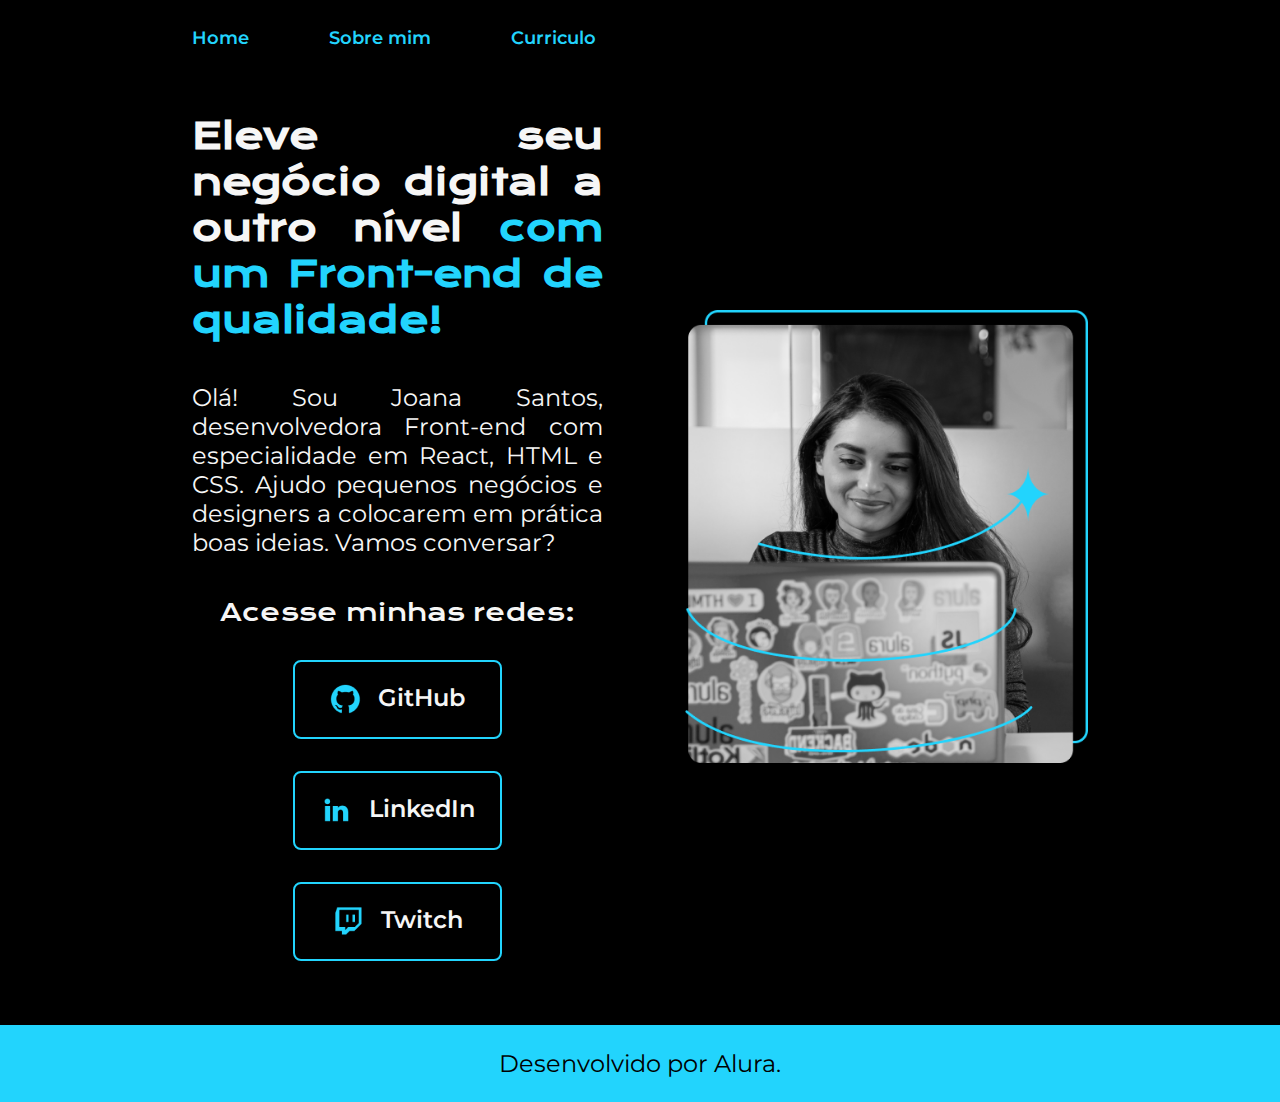
<file: index.html>
<!DOCTYPE html>
<html lang="pt-br">
<head>
    <meta charset="UTF-8"> <!--ler caracteres especiais-->
    <meta name="viewport" content="width=device-width, initial-scale=1.0"> <!--adapta a escala p/ disp.dif -->
    <link rel="stylesheet" href="./styles/style.css">
    <title>Portfólio</title>
</head>
<body>
    <header class="cabecalho">
        <nav class="cabecalho__menu">
            <a class="cabecalho__menu__link" href="index.html">Home</a>
            <a class="cabecalho__menu__link" href="about.html">Sobre mim</a>
            <a class="cabecalho__menu__link" href="curriculo.html">Curriculo</a>
        </nav>
    </header><!--cabeçalho-->
    
    <main class="apresentacao">
        <section class="apresentacao__conteudo">
            <h1 class="apresentacao__conteudo__titulo">Eleve seu negócio digital a outro nível <strong class="destaque-titulo">com um Front-end de qualidade!</strong></h1>
            <p class="apresentacao__conteudo__paragrafo"> Olá! Sou Joana Santos, desenvolvedora Front-end com especialidade em React, HTML e CSS. Ajudo pequenos negócios e designers a colocarem em prática boas ideias. Vamos conversar? </p>
            <div class="apresentacao__links">
                <h2 class="apresentacao__links__subtitulo">Acesse minhas redes:</h2>
                <a class="apresentacao__links__navegacao" href="https://github.com/anaa-ester"><img src="./assets/github.png" alt="icone gitHub"> GitHub</a>
                <a class="apresentacao__links__navegacao" href="https://www.linkedin.com/in/ana-ester/"><img src="./assets/linkedin.png"> LinkedIn</a>
                <a class="apresentacao__links__navegacao"><img src="./assets/twitch.png"> Twitch</a>
            </div>
        </section>
        <img class="apresentacao__img" src="./assets/Imagem.png" alt="Foto da Joana">
    </main><!--corpo da pg-->

    <footer class="rodape">
        <p>Desenvolvido por Alura.</p>
    </footer> <!--rodapé-->
</body>
</html>
</file>
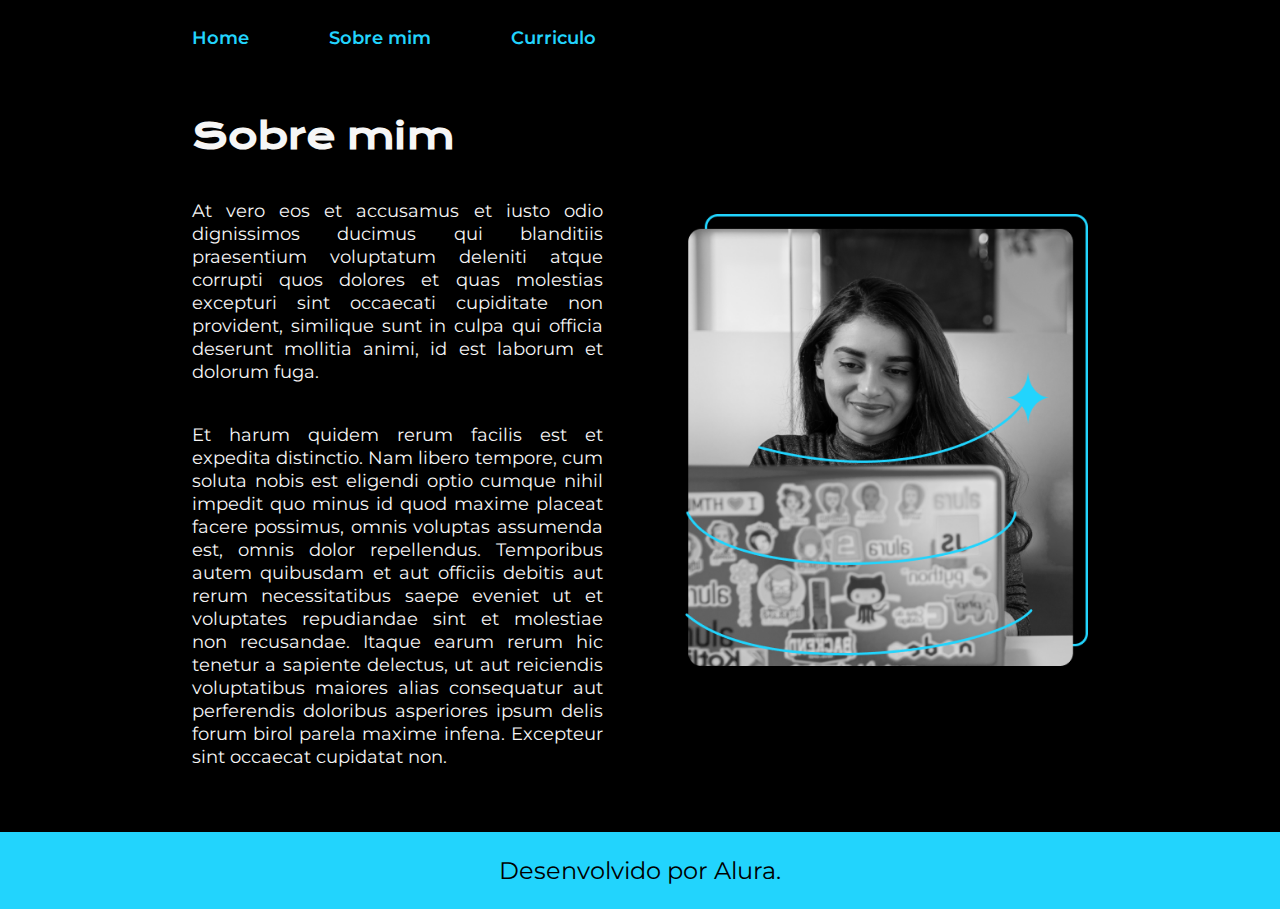
<file: about.html>
<!DOCTYPE html>
<html lang="pt-br">
<head>
    <meta charset="UTF-8">
    <meta name="viewport" content="width=device-width, initial-scale=1.0">
    <link rel="stylesheet" href="./styles/style.css">
    <title>Sobre mim</title>
</head>

<body>
    <header class="cabecalho">
        <nav class="cabecalho__menu">
            <a class="cabecalho__menu__link" href="index.html">Home</a>
            <a class="cabecalho__menu__link" href="about.html">Sobre mim</a>
            <a class="cabecalho__menu__link" href="curriculo.html">Curriculo</a>
        </nav>
    </header><!--cabeçalho-->

    <main class="apresentacao">
        <section class="apresentacao__conteudo">
            <h1 class="apresentacao__conteudo__titulo">Sobre mim</h1>
            <p class="apresentacao__conteudo__texto"> At vero eos et accusamus et iusto odio dignissimos ducimus qui blanditiis praesentium voluptatum deleniti atque corrupti quos dolores et quas molestias excepturi sint occaecati cupiditate non provident, similique sunt in culpa qui officia deserunt mollitia animi, id est laborum et dolorum fuga.</p>
            <p class="apresentacao__conteudo__texto"> Et harum quidem rerum facilis est et expedita distinctio. Nam libero tempore, cum soluta nobis est eligendi optio cumque nihil impedit quo minus id quod maxime placeat facere possimus, omnis voluptas assumenda est, omnis dolor repellendus. Temporibus autem quibusdam et aut officiis debitis aut rerum necessitatibus saepe eveniet ut et voluptates repudiandae sint et molestiae non recusandae. Itaque earum rerum hic tenetur a sapiente delectus, ut aut reiciendis voluptatibus maiores alias consequatur aut perferendis doloribus asperiores ipsum delis forum birol parela maxime infena. Excepteur sint occaecat cupidatat non.</p>
        </section>
        <img class="apresentacao__img" src="./assets/Imagem.png" alt="Foto da Joana">
    </main>

    <footer class="rodape">
        <p>Desenvolvido por Alura.</p>
    </footer> <!--rodapé-->
</body>
</html>
</file>
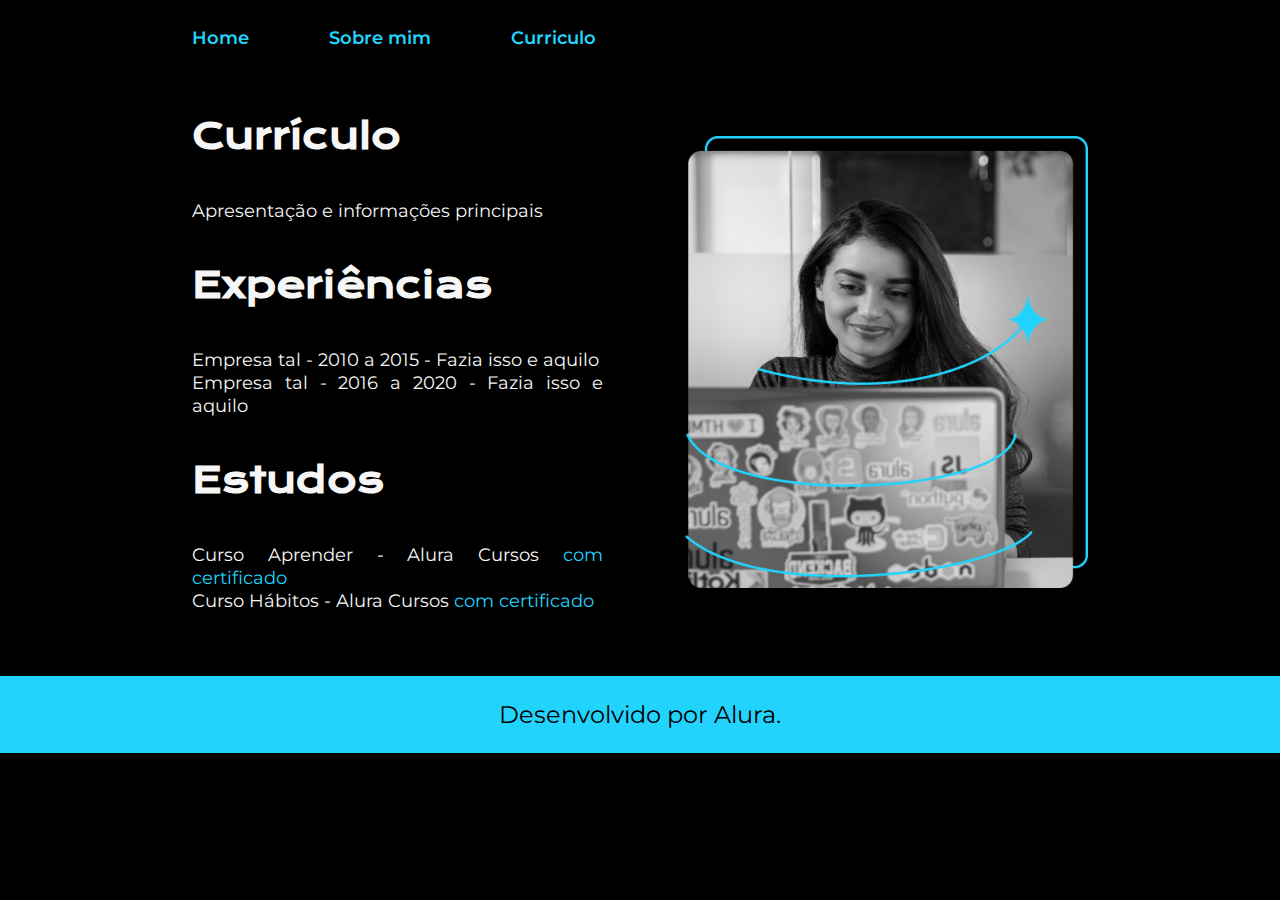
<file: curriculo.html>
<!DOCTYPE html>
<html lang="pt-br">
<head>
    <meta charset="UTF-8">
    <meta name="viewport" content="width=device-width, initial-scale=1.0">
    <link rel="stylesheet" href="./styles/style.css">
    <title>Curriculo</title>
</head>
<body>
    <header class="cabecalho">
        <nav class="cabecalho__menu">
            <a class="cabecalho__menu__link" href="index.html">Home</a>
            <a class="cabecalho__menu__link" href="about.html">Sobre mim</a>
            <a class="cabecalho__menu__link" href="curriculo.html">Curriculo</a>
        </nav>
    </header><!--cabeçalho-->

    <main class="apresentacao">
        <section class="apresentacao__conteudo">
        <h1 class="apresentacao__conteudo__titulo">Currículo</h1>
            <p class="apresentacao__conteudo__texto">Apresentação e informações principais</p>

        <h2 class="apresentacao__conteudo__titulo">Experiências</h2>
            <ul class="apresentacao__conteudo__texto">
                <il>Empresa tal - 2010 a 2015 - Fazia isso e aquilo
                </il>
                <il> Empresa tal - 2016 a 2020 - Fazia isso e aquilo
                </il>
            </ul>
        
        <h3 class="apresentacao__conteudo__titulo">Estudos</h3>
            <ul class="apresentacao__conteudo__texto">
                <il>Curso Aprender - Alura Cursos <a class="link__certificado" href="./certificados/curso aprender.pdf">com certificado</a></il>
                <il>Curso Hábitos - Alura Cursos <a class="link__certificado" href="./certificados/curso hábitos.pdf">com certificado</a></il>                    
            </ul>
        </section>

        <img class="apresentacao__img" src="./assets/Imagem.png" alt="Foto da Joana">
    </main>

    <footer class="rodape">
        <p>Desenvolvido por Alura.</p>
    </footer> <!--rodapé-->
</body>
</html>
</file>
<file: styles/style.css>
@import url('https://fonts.googleapis.com/css2?family=Krona+One&family=Montserrat:wght@400;600&display=swap');

:root{
    --cor-primaria:#000000;
    --cor-secundaria:#F6F6F6;
    --cor-terciaria: #22D4FD;
    --cor-hover: #272727;

    --fonte-primaria: 'Krona One', sans-serif;
    --fonte-secundaria: 'Montserrat', sans-serif;
}

*{
    margin: 0;
    padding: 0;
}

body{
    /* height: 100vh; preencher a altura da tela*/
    box-sizing: border-box;
    background-color: var(--cor-primaria);
    color: var(--cor-secundaria);
}

.cabecalho{
    padding: 2% 0% 0% 15%;
}

.cabecalho__menu{
    display:flex;
    gap: 80px;
}

.cabecalho__menu__link{
    font-family: var(--fonte-secundaria);
    color: var(--cor-terciaria);
    font-size: 1.13rem;
    font-weight: 600;
    text-decoration: none;
}

.apresentacao {
    /* margin: 10% 15%; FAZ MAIS SENTIDO USAR O PADING PARA ESSE ESPAÇO */
    padding: 5% 15%;
    display: flex;
    align-items: center;
    justify-content:space-between;
    gap: 82px;
}

.apresentacao__conteudo{
    width: 50%;
    display: flex;
    flex-direction: column;
    gap: 40px;
}

.apresentacao__conteudo__titulo{
    font-size: 2.25rem;
    font-family: var(--fonte-primaria);
    text-align: justify;
}
.destaque-titulo{
    color: var(--cor-terciaria);
}

.apresentacao__conteudo__paragrafo{
    font-size: 1.5rem;
    font-family: var(--fonte-secundaria);
    text-align: justify;
}

.apresentacao__conteudo__texto{
    font-size: 1.13rem;
    font-family: var(--fonte-secundaria);
    text-align: justify;
    display: flex;
    flex-direction: column;
}

.apresentacao__links{
    display: flex;
    flex-direction: column;
    justify-content:space-between;
    align-items: center;
    gap: 32px;
}

.apresentacao__links__subtitulo{
    font-family:var(--fonte-primaria);
    font-size: 1.5rem;
    font-weight: 400;
}

.apresentacao__links__navegacao{
    /* background-color: #22D4FD; */
    display: flex;
    justify-content: center;
    gap: 16px;
    text-align: center;
    width: 50%;
    border-radius: 8px;
    border: 2px solid var(--cor-terciaria);
    font-family: var(--fonte-secundaria);
    font-size: 1.5rem;
    padding: 21.5px 0;
    text-decoration: none;
    color: var(--cor-secundaria);
    font-weight: 600;
}

.apresentacao__links__navegacao:hover{
    background-color: var(--cor-hover);
}

.apresentacao__img{
    width: 45%;
}

.rodape{
    color: var(--cor-primaria);
    background-color: var(--cor-terciaria);
    padding: 24px;
    text-align: center;
    font-family: var(--fonte-secundaria);
    font-size: 1.5rem;
    font-weight: 400;
}
.link__certificado{
    text-decoration: none;
    color:var(--cor-terciaria);
}

@media (max-width: 1200px){
    .cabecalho{
        padding: 10%;
    }
    .cabecalho__menu{
        justify-content: center;
    }
    .apresentacao{
        flex-direction: column-reverse;
        padding: 5%;
    }
    .apresentacao__conteudo{
        width: auto;
    }
}
</file>
